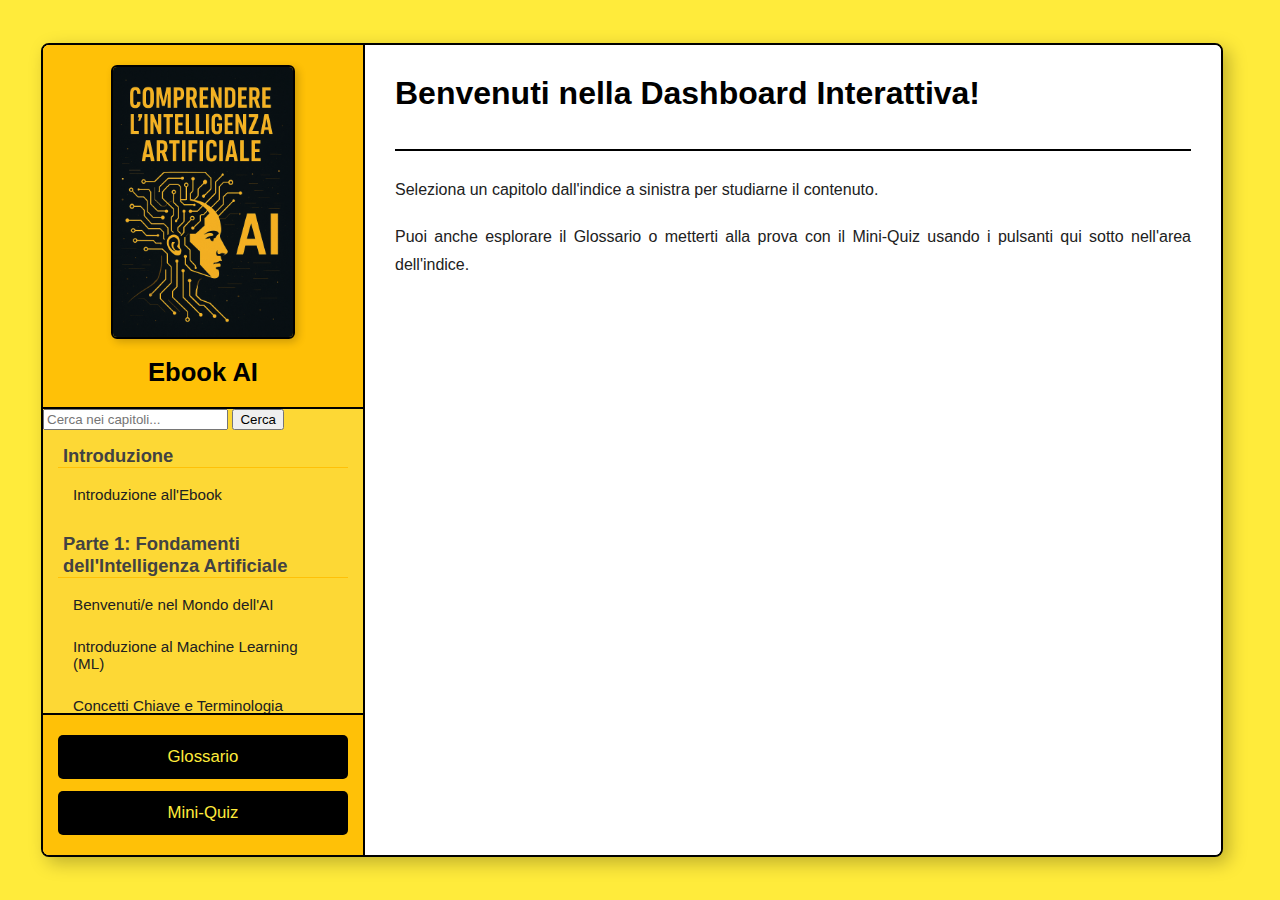
<file: index.html>
<!DOCTYPE html>
<html lang="it">
<head>
    <meta charset="UTF-8">
    <meta name="viewport" content="width=device-width, initial-scale=1.0">
    <title>Dashboard AI Ebook</title>
    <link rel="stylesheet" href="style.css">
</head>
<body>
    <div class="dashboard-container">
        <aside class="sidebar">
            <div class="sidebar-header">
                 <img src="cover.jpg" alt="Copertina Ebook AI" class="cover-image">
                 <h1>Ebook AI</h1>
            </div>

            <!-- CONTENITORE DELLA RICERCA SPOSTATO QUI -->
            <div class="search-container">
                <input type="search" id="search-input" placeholder="Cerca nei capitoli...">
                <button id="search-button">Cerca</button>
            </div>

            <!-- CONTENITORE PER I RISULTATI DELLA RICERCA AGGIUNTO QUI -->
            <div id="search-results-container" class="hidden tool-section"> <!-- Aggiunta classe tool-section per coerenza stile -->
                <h4>Risultati Ricerca:</h4>
                <ul id="search-results-list"></ul>
            </div>

            <div id="table-of-contents">
                <!-- L'indice verrà generato da JavaScript -->
            </div>
            <div class="interactive-tools">
                <button id="show-glossary">Glossario</button>
                <button id="show-quiz">Mini-Quiz</button>
            </div>
        </aside>

        <main class="content-area">
            <header>
                <h2 id="content-title">Benvenuti nella Dashboard Interattiva!</h2>
            </header>
            <section id="content-body">
                <p>Seleziona un capitolo dall'indice a sinistra per studiarne il contenuto.</p>
                <p>Puoi anche esplorare il Glossario o metterti alla prova con il Mini-Quiz usando i pulsanti qui sotto nell'area dell'indice.</p>
            </section>
            
            <section id="glossary-section" class="hidden tool-section">
                <h3>Glossario Essenziale AI</h3>
                <div id="glossary-content">
                    <!-- Il glossario verrà generato da JavaScript -->
                </div>
            </section>
                        <section id="quiz-section" class="hidden tool-section">
                <h3>Mini-Quiz sull'AI</h3>
                
                <!-- NUOVO SELETTORE CATEGORIA -->
                <div class="quiz-controls">
                    <label for="quiz-category-select">Scegli una categoria:</label>
                    <select id="quiz-category-select">
                        <option value="all">Tutte le Categorie</option>
                        <!-- Le opzioni verranno popolate da JavaScript -->
                    </select>
                    <button id="restart-quiz-button" class="hidden">Nuovo Quiz (stessa categoria)</button>
                </div>
                
                <div id="quiz-content">
                    <!-- Il quiz verrà generato da JavaScript -->
                </div>
                <button id="next-question" class="hidden">Prossima Domanda</button>
                <p id="quiz-feedback"></p>
            </section>
            
            <!-- <section id="quiz-section" class="hidden tool-section">
                <h3>Mini-Quiz sull'AI</h3>
                <div id="quiz-content">
                    <!-- Il quiz verrà generato da JavaScript -->
                </div>
                <button id="next-question" class="hidden">Prossima Domanda</button>
                <p id="quiz-feedback"></p>
            </section>
        </main>
    </div>

    <!-- Il search-container è stato spostato DENTRO la sidebar -->

    <script src="script.js"></script>
</body>
</html>
</file>
<file: style.css>
body {
    font-family: 'Segoe UI', Tahoma, Geneva, Verdana, sans-serif; /* Font più moderno e leggibile */
    margin: 0;
    background-color: #FFEB3B; /* Giallo principale sfondo pagina */
    color: #1c1c1c; /* Nero leggermente più morbido per il testo generale */
    display: flex;
    justify-content: center;
    align-items: center;
    min-height: 100vh;
    padding: 20px;
    box-sizing: border-box;
}

.dashboard-container {
    display: flex;
    width: 95%;
    max-width: 1400px;
    height: 90vh; 
    min-height: 600px; 
    background-color: #fffacd; 
    border: 2px solid #000000;
    box-shadow: 6px 6px 18px rgba(0,0,0,0.25); 
    overflow: hidden; /* Questo è importante per contenere gli scroll interni */
    border-radius: 8px; 
}

.sidebar {
    /* IMPOSTA UNA LARGHEZZA FISSA O MIN/MAX BENE DEFINITI */
    width: 320px;       /* Esempio di larghezza fissa, puoi aggiustarla */
    min-width: 300px;   /* Esempio: impedisce che diventi troppo stretta */
    flex-shrink: 0;     /* <<-- IMPORTANTE: Impedisce alla sidebar di restringersi */
    
    background-color: #FDD835; 
    /* padding: 0; -- Va bene se l'header e gli tools hanno il loro padding */
    /* overflow-y: auto; -- Questo era sulla sidebar, ma è meglio averlo sui singoli componenti interni se necessario */
    border-right: 2px solid #000000;
    display: flex;
    flex-direction: column; /* Mantiene l'organizzazione verticale interna */
    position: relative; /* Può aiutare in alcuni contesti di layout, ma non strettamente necessario qui */
}

.sidebar-header {
    padding: 20px 15px;
    text-align: center;
    border-bottom: 2px solid #000; 
    background-color: #FFC107;
    flex-shrink: 0; /* Impedisce all'header di restringersi */
}

.cover-image {
    width: 70%;
    max-width: 180px;
    height: auto;
    border: 2px solid #000;
    margin-bottom: 15px;
    border-radius: 6px;
    box-shadow: 3px 3px 8px rgba(0,0,0,0.2);
}

.sidebar-header h1 {
    font-size: 1.6em; /* Titolo ebook più grande */
    margin: 0;
    color: #000;
    font-weight: 600; /* Leggermente più bold */
}

#table-of-contents {
    padding: 15px;
    flex-grow: 1;
    overflow-y: auto;
}

#table-of-contents ul {
    list-style-type: none;
    padding-left: 0;
    margin: 0;
}

#table-of-contents .part-title {
    font-weight: bold;
    font-size: 1.15em; /* Titolo parte leggermente più grande */
    margin-top: 20px;
    margin-bottom: 8px;
    color: #424242; /* Grigio scuro per i titoli delle parti */
    padding-left: 5px;
    border-bottom: 1px solid #FFC107; /* Leggera linea sotto i titoli delle parti */
}
#table-of-contents .part-title:first-child {
    margin-top: 0;
}


#table-of-contents .chapter-item {
    padding: 10px 15px; /* Più padding per i capitoli */
    cursor: pointer;
    border-radius: 5px;
    margin-bottom: 5px;
    transition: background-color 0.2s, color 0.2s;
    font-size: 0.95em;
    color: #212121; /* Testo capitolo più scuro */
}

#table-of-contents .chapter-item:hover {
    background-color: #FFFDE7; /* Giallo molto chiaro al passaggio del mouse */
    color: #000;
}

#table-of-contents .chapter-item.active {
    background-color: #000000;
    color: #FFEB3B;
    font-weight: bold;
}

.interactive-tools {
    padding: 20px 15px;
    border-top: 2px solid #000; /* Bordo più spesso */
    background-color: #FFC107; /* Stesso sfondo dell'header sidebar */
}

.interactive-tools button {
    display: block;
    width: 100%;
    padding: 12px; /* Più padding per i bottoni */
    margin-bottom: 12px;
    background-color: #000000;
    color: #FFEB3B;
    border: none;
    border-radius: 5px;
    cursor: pointer;
    font-size: 1.05em; /* Testo bottoni leggermente più grande */
    font-weight: 500;
    transition: background-color 0.2s;
}
.interactive-tools button:last-child {
    margin-bottom: 0;
}

.interactive-tools button:hover {
    background-color: #333333;
}

.content-area {
    flex-grow: 1;
    padding: 30px;
    overflow-y: auto;
    background-color: #ffffff; /* Sfondo bianco per l'area contenuti per massima leggibilità */
    color: #212121; /* Testo principale più scuro */
}

.content-area header {
    border-bottom: 2px solid #000000;
    margin-bottom: 25px;
    padding-bottom: 10px; /* Spazio sotto il titolo del capitolo */
}

#content-title {
    margin-top: 0;
    font-size: 2em; /* Titolo capitolo più grande */
    color: #000;
    font-weight: 600;
}

/* Stili per il contenuto dell'ebook caricato */
#content-body p {
    line-height: 1.75;
    margin-bottom: 1.2em; /* Spazio tra paragrafi basato sulla dimensione del font */
    text-align: justify;
    font-size: 1em; /* Dimensione base per i paragrafi */
}

#content-body h3 {
    font-size: 1.5em;
    color: #1a1a1a;
    margin-top: 2em;
    margin-bottom: 0.8em;
    padding-bottom: 0.3em;
    border-bottom: 1px solid #e0e0e0; /* Bordo sottotitolo più leggero */
    font-weight: 600;
}
#content-body h4 {
    font-size: 1.25em;
    color: #2c2c2c;
    margin-top: 1.5em;
    margin-bottom: 0.6em;
    font-weight: 600;
}

#content-body ul, #content-body ol {
    padding-left: 35px;
    margin-bottom: 1.2em;
}

#content-body li {
    margin-bottom: 0.6em;
    line-height: 1.7;
}

#content-body strong {
    font-weight: 600; /* Standard bold */
    color: #000000; /* Nero per il grassetto per contrasto */
}
#content-body em {
    font-style: italic;
    color: #333333; /* Grigio scuro per il corsivo */
}
#content-body pre {
    background-color: #f4f4f4; /* Sfondo leggermente più scuro per i blocchi di codice */
    padding: 1em;
    border-radius: 6px;
    overflow-x: auto;
    border: 1px solid #d1d1d1;
    font-family: 'Consolas', 'Monaco', 'Courier New', Courier, monospace; /* Font per codice */
    font-size: 0.9em; /* Testo codice leggermente più piccolo */
    line-height: 1.6;
    color: #1c1c1c;
    margin-top: 1em;
    margin-bottom: 1.5em;
}
#content-body code { /* Stile per codice inline, se lo usi */
    font-family: 'Consolas', 'Monaco', 'Courier New', Courier, monospace;
    background-color: #f0f0f0;
    padding: 0.2em 0.4em;
    border-radius: 3px;
    font-size: 0.9em;
}

.hidden {
    display: none !important;
}

.tool-section {
    margin-top: 25px;
    padding: 20px;
    border: 1px solid #bdbdbd; /* Bordo leggermente più scuro */
    border-radius: 6px;
    background-color: #FFFDE7; 
}

.tool-section h3 {
    margin-top: 0;
    border-bottom: 1px solid #000;
    padding-bottom: 8px;
    font-size: 1.4em;
}

#glossary-content div {
    margin-bottom: 12px;
    line-height: 1.6;
}

#glossary-content strong {
    display: block;
    color: #000;
    font-weight: 600;
}

#quiz-content .quiz-question {
    margin-bottom: 18px;
    font-size: 1.1em;
    font-weight: 500;
}

#quiz-content .quiz-options label {
    display: block;
    margin-bottom: 10px;
    padding: 10px 12px;
    border: 1px solid #ccc;
    border-radius: 5px;
    cursor: pointer;
    transition: background-color 0.2s;
}
#quiz-content .quiz-options label:hover {
    background-color: #FFF9C4;
}

#quiz-content .quiz-options input[type="radio"] {
    margin-right: 12px;
    vertical-align: middle;
}

#quiz-feedback {
    margin-top: 18px;
    font-weight: bold;
    font-size: 1.05em;
    padding: 8px;
    border-radius: 4px;
}
#quiz-feedback.correct { /* Aggiunta classe per feedback corretto */
    color: #2e7d32; /* Verde scuro */
    background-color: #e8f5e9; /* Verde molto chiaro */
    border: 1px solid #a5d6a7;
}
#quiz-feedback.incorrect { /* Aggiunta classe per feedback sbagliato */
    color: #c62828; /* Rosso scuro */
    background-color: #ffebee; /* Rosso molto chiaro */
    border: 1px solid #ef9a9a;
}


#next-question {
    margin-top: 20px;
    padding: 10px 18px;
    background-color: #000000;
    color: #FFEB3B;
    border: none;
    border-radius: 5px;
    cursor: pointer;
    font-size: 1em;
    font-weight: 500;
}

#next-question:hover {
    background-color: #333333;
}

/* Scrollbar personalizzata (Webkit) */
::-webkit-scrollbar {
    width: 10px; /* Leggermente più spessa */
    height: 10px;
}

::-webkit-scrollbar-track {
    background: #FFFDE7; /* Sfondo della traccia */
    border-radius: 5px;
}

::-webkit-scrollbar-thumb {
    background: #FDD835; /* Colore del "pollice" della scrollbar */
    border-radius: 5px;
    border: 1px solid #FFC107; /* Bordo per il pollice */
}

::-webkit-scrollbar-thumb:hover {
    background: #FFC107; /* Giallo più scuro per hover thumb */
}

/* Scrollbar personalizzata (Firefox) - più limitata */
* {
  scrollbar-width: thin;
  scrollbar-color: #FDD835 #FFFDE7; /* thumb track */
}

/* Stili per i controlli del Quiz */
.quiz-controls {
    margin-bottom: 20px;
    display: flex;
    align-items: center;
    gap: 15px; /* Spazio tra label, select e bottone */
    flex-wrap: wrap; /* Permette di andare a capo su schermi piccoli */
}

.quiz-controls label {
    font-weight: 500;
}

#quiz-category-select {
    padding: 8px 10px;
    border: 1px solid #000;
    border-radius: 4px;
    background-color: #fff;
    font-size: 0.95em;
    min-width: 180px; /* Larghezza minima */
}

#restart-quiz-button {
    padding: 8px 12px;
    background-color: #000; /* Un colore diverso, es. verde */
    color: #FFEB3B;
    border: none;
    border-radius: 4px;
    cursor: pointer;
    font-size: 0.9em;
}
#restart-quiz-button:hover {
    background-color: #45a049;
}
#restart-quiz-button.hidden { /* Per coerenza con next-question */
    display: none !important;
}

/* ... (tutti gli stili precedenti) ... */

/* Modifica o alternativa alla classe .hidden per le sezioni principali di contenuto */
.content-section { /* Aggiungeremo questa classe agli elementi che devono transire */
    opacity: 1;
    visibility: visible;
    max-height: 4000px; /* Un valore molto alto per permettere l'animazione dell'altezza */
    overflow: hidden; /* Necessario per l'animazione di max-height */
    transition: opacity 0.4s ease-in-out, max-height 0.5s ease-in-out, visibility 0s linear 0s;
    /* Il ritardo su visibility è per assicurare che non blocchi l'opacità */
}

.content-section.is-hidden { /* Nuova classe per nascondere con transizione */
    opacity: 0;
    visibility: hidden;
    max-height: 0;
    transition: opacity 0.3s ease-in-out, max-height 0.4s ease-in-out, visibility 0s linear 0.4s;
    /* Visibility cambia dopo che l'opacità è a zero */
}


/* Applichiamo la classe base .content-section e la .is-hidden inizialmente dove serve */
/* In index.html, questi elementi dovrebbero avere class="content-section is-hidden tool-section" */
/* #glossary-section, #quiz-section */
/* e #search-results-container dovrebbe avere class="content-section is-hidden" (o anche tool-section se vuoi lo stesso padding) */

/* Per #content-body, lo gestiamo diversamente perché è sempre visibile se non c'è un tool attivo */
#content-body {
    /* Rimuoviamo la transizione diretta da qui, la gestiamo con le classi sopra se necessario,
       ma solitamente #content-body è il default visibile.
       Se vogliamo animare il cambio di contenuto AL SUO INTERNO, è più complesso e
       potrebbe richiedere di svuotarlo, impostare opacità a 0, riempirlo, e poi opacità a 1.
       Per ora, concentriamoci sulla comparsa/scomparsa delle SEZIONI (glossario, quiz).
    */
    line-height: 1.75;
    margin-bottom: 1.2em;
    text-align: justify;
    font-size: 1em;
}


/* Transizione per l'elemento attivo nell'indice */
#table-of-contents .chapter-item {
    padding: 10px 15px;
    cursor: pointer;
    border-radius: 5px;
    margin-bottom: 5px;
    font-size: 0.95em;
    color: #212121;
    /* Transizione aggiunta qui */
    transition: background-color 0.3s ease-in-out, color 0.3s ease-in-out, transform 0.2s ease-out;
}

#table-of-contents .chapter-item:hover {
    background-color: #FFFDE7;
    color: #000;
    transform: translateX(3px); /* Leggero spostamento al hover */
}

#table-of-contents .chapter-item.active {
    background-color: #000000;
    color: #FFEB3B;
    font-weight: bold;
    transform: translateX(5px); /* Spostamento maggiore per l'attivo */
}

/* Potremmo aggiungere una transizione al titolo del capitolo quando cambia */
#content-title {
    margin-top: 0;
    font-size: 2em;
    color: #000;
    font-weight: 600;
    transition: opacity 0.3s ease-in-out; /* Semplice dissolvenza */
}


/* Stili per i risultati della ricerca, ora usa .content-section e .is-hidden */
#search-results-container {
    /* Rimuoviamo max-height da qui, sarà gestito da .content-section */
    padding: 10px 15px; /* Manteniamo il padding se non si usa tool-section */
    /* overflow-y: auto; (gestito da .content-section se max-height è grande) */
    border-bottom: 1px solid #ccc;
}

/* Rimuoviamo la vecchia .hidden se non più usata globalmente, o la teniamo per altri usi */
/* .hidden {
    display: none !important;
} */
</file>
